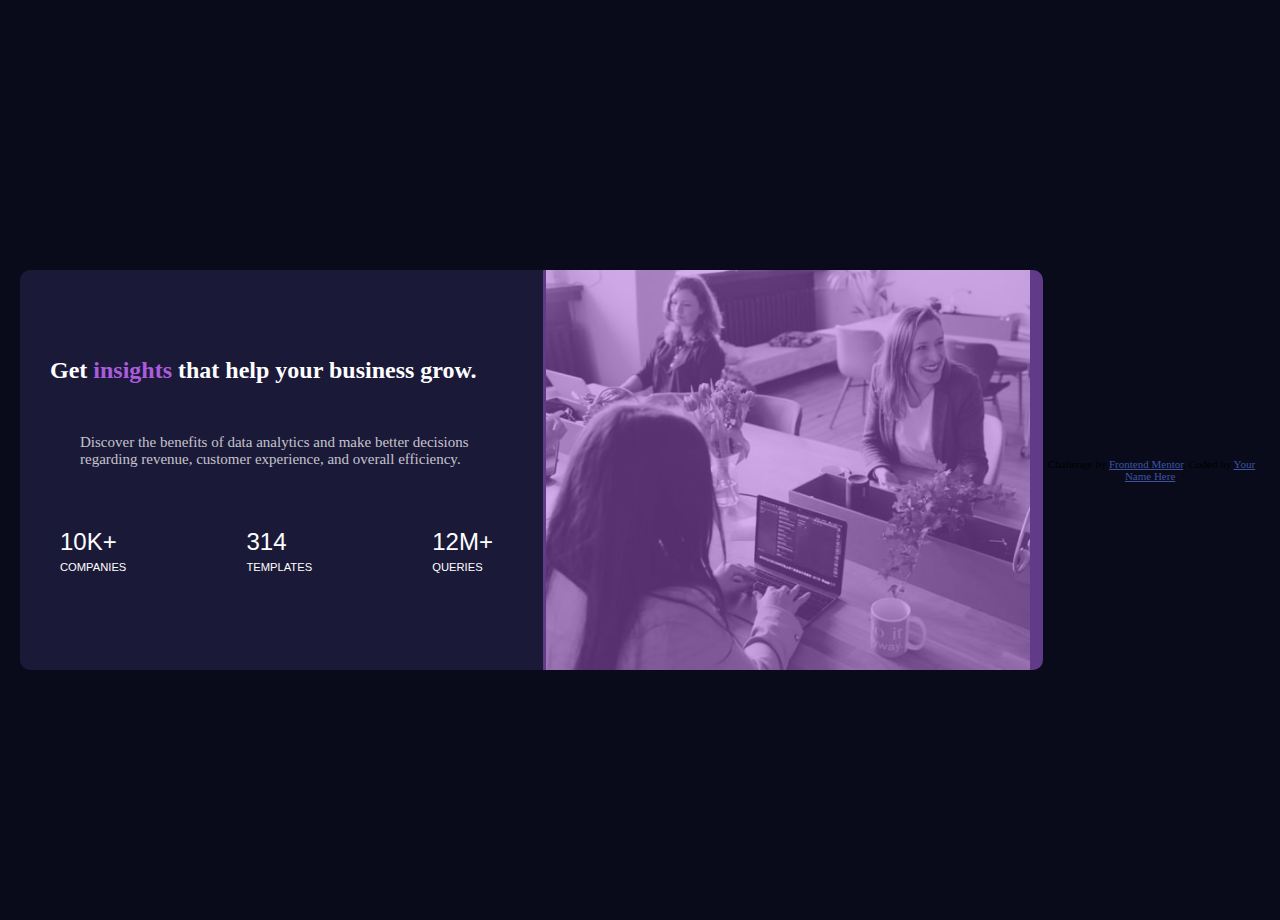
<file: +stats-preview-card-component-main/index.html>
<!DOCTYPE html>
<html lang="en">

<head>
  <meta charset="UTF-8">
  <meta name="viewport" content="width=device-width, initial-scale=1.0">
  <!-- displays site properly based on user's device -->

  <link rel="icon" type="image/png" sizes="32x32" href="./images/favicon-32x32.png">
  <link rel="stylesheet" href="style.css">
  <title>Frontend Mentor | Stats preview card component</title>

  <!-- Feel free to remove these styles or customise in your own stylesheet 👍 -->
  <style>
    .attribution {
      font-size: 11px;
      text-align: center;
    }

    .attribution a {
      color: hsl(228, 45%, 44%);
    }
  </style>
</head>

<body>
  <div class="container">
    <div class="img"><div class="overlay" ></div> </div>
    <div class="content-box">
      <h2>Get <span style="color: hsl(277, 64%, 61%);"> insights </span>that help your business grow.</h2>
      <p style="color: hsla(0, 0%, 100%, 0.75); font-size: 15px;" >Discover the benefits of data analytics and make better decisions regarding revenue, customer
        experience, and overall efficiency.</p>
      <ul>
        <li><span style="display: block ; font-size: 1.5rem; margin-bottom: 5px;"> 10k+</span>companies</li>
        <li><span style="display: block ; font-size: 1.5rem; margin-bottom: 5px;">314</span>templates</li>
        <li><span style="display: block ; font-size: 1.5rem; margin-bottom: 5px;">12m+</span>queries</li>
      </ul>
    </div>
  </div>





  
   
   

  <div class="attribution">
    Challenge by <a href="https://www.frontendmentor.io?ref=challenge" target="_blank">Frontend Mentor</a>.
    Coded by <a href="#">Your Name Here</a>.
  </div>
</body>

</html>
</file>
<file: +stats-preview-card-component-main/style.css>
*{
    margin: 0;
    padding: 0;
    list-style-type: none;

}

html , body{
    height: 100%;
}

body{
    background-color: hsl(233, 47%, 7%);
    margin: 20px;
}

.container{
    background-color: hsl(244, 38%, 16%);
    text-align: center;
    border-radius: 10px;
    overflow: hidden;
    display: flex;
    justify-content: center;
    align-items: center;
    width: 100%;
    flex-direction: row-reverse;   /*sağı sola solu sağa alır yani görüntünün ayna görüntüsünü alır*/

}
.img{
    background-image: url(images/image-header-desktop.jpg);
    height: 400px;
    background-position: top;
    background-repeat: no-repeat;
    background-size: contain;
    flex: 1;
    
}

.overlay{
    background-color: hsl(277, 64%, 61%, 0.5);
    height: 400px;
    margin-left: 10px;
    width: 500px;
}

.content-box{
    padding: 30px;
    flex: 1;
    font-family: Georgia, 'Times New Roman', Times, serif;
    color: white;
    text-align: start;
}

p{
    padding: 30px;
    margin: 20px 0;
}

ul li{
    font-size: 0.7rem;
    color: white hsl(277, 64%, 61%, 0.5);
    text-transform: uppercase;
    padding: 10px;
    font-family: 'Lucida Sans', 'Lucida Sans Regular', 'Lucida Grande', 'Lucida Sans Unicode', Geneva, Verdana, sans-serif;
}

 @media screen and (min-width: 768px){
    body{
        display: flex; 
        align-items: center;
        justify-content: center;
        flex-direction: colum;
    }
    
 }
 
 ul{
    display: flex;
    justify-content: space-between; /*ul icindeki yazıları sağ orta ve sağ yaptı*/ 
    width: 100%;
 }
</file>
